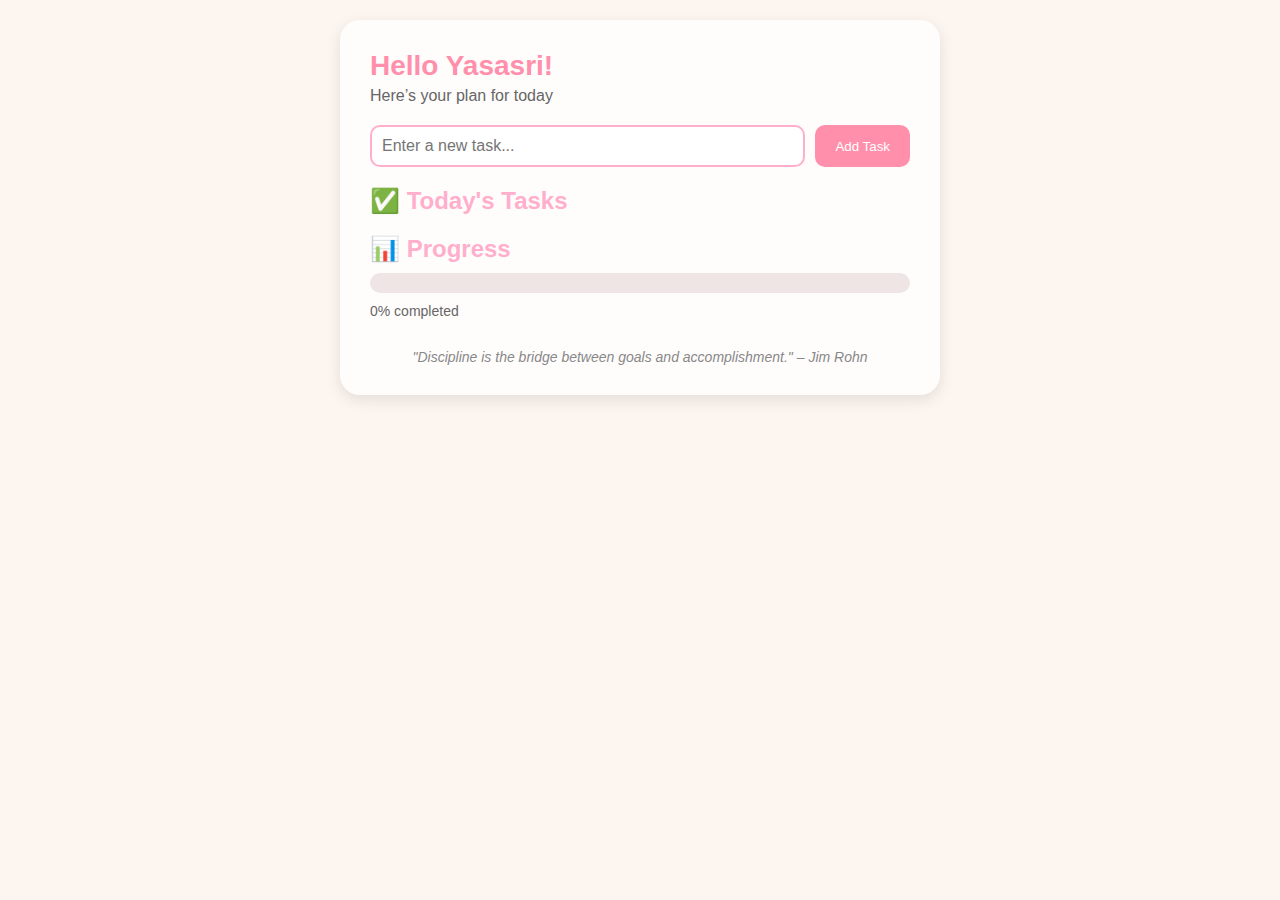
<file: index.html>
<!DOCTYPE html>
<html lang="en">
<head>
  <meta charset="UTF-8" />
  <meta name="viewport" content="width=device-width, initial-scale=1.0"/>
  <title>Daily Goals Dashboard</title>
  <style>
    * {
      margin: 0;
      padding: 0;
      box-sizing: border-box;
    }

    body {
      font-family: 'Segoe UI', sans-serif;
      background-color: #fdf6f0;
      color: #333;
      padding: 20px;
    }

    .container {
      max-width: 600px;
      margin: auto;
      background: #fffdfc;
      border-radius: 20px;
      padding: 30px;
      box-shadow: 0 5px 15px rgba(0,0,0,0.1);
    }

    header h1 {
      font-size: 28px;
      color: #ff8fab;
    }

    header p {
      margin-top: 5px;
      font-size: 16px;
      color: #666;
    }

    .input-section {
      margin: 20px 0;
      display: flex;
      gap: 10px;
    }

    .input-section input {
      flex: 1;
      padding: 10px;
      border: 2px solid #ffafcc;
      border-radius: 10px;
      font-size: 16px;
    }

    .input-section button {
      background-color: #ff8fab;
      color: white;
      padding: 10px 20px;
      border: none;
      border-radius: 10px;
      cursor: pointer;
      transition: background-color 0.3s;
    }

    .input-section button:hover {
      background-color: #ff6f91;
    }

    .tasks h2,
    .progress h2 {
      margin: 20px 0 10px;
      color: #ffafcc;
    }

    #taskList {
      list-style: none;
      padding-left: 0;
    }

    #taskList li {
      margin-bottom: 15px;
      display: flex;
      align-items: center;
    }

    #taskList input[type="checkbox"] {
      transform: scale(1.3);
      margin-right: 10px;
      accent-color: #ff8fab;
    }

    .progress .bar {
      width: 100%;
      height: 20px;
      background: #f0e5e5;
      border-radius: 10px;
      overflow: hidden;
      margin: 10px 0;
    }

    .progress .fill {
      height: 100%;
      background: #ff8fab;
      width: 0%;
      transition: width 0.3s ease-in-out;
    }

    #progressText {
      font-size: 14px;
      color: #666;
    }

    footer {
      margin-top: 30px;
      font-style: italic;
      font-size: 14px;
      color: #888;
      text-align: center;
    }
  </style>
</head>
<body>
  <div class="container">
    <header>
      <h1>Hello Yasasri! </h1>
      <p>Here’s your plan for today</p>
    </header>

    <section class="input-section">
      <input type="text" id="taskInput" placeholder="Enter a new task..." />
      <button onclick="addTask()">Add Task</button>
    </section>

    <section class="tasks">
      <h2>✅ Today's Tasks</h2>
      <ul id="taskList"></ul>
    </section>

    <section class="progress">
      <h2>📊 Progress</h2>
      <div class="bar">
        <div class="fill" id="progressFill"></div>
      </div>
      <p id="progressText">0% completed</p>
    </section>

    <footer>
      <blockquote>"Discipline is the bridge between goals and accomplishment." – Jim Rohn</blockquote>
    </footer>
  </div>

  <script>
    let totalTasks = 0;
    let completedTasks = 0;

    function addTask() {
      const taskInput = document.getElementById('taskInput');
      const taskText = taskInput.value.trim();

      if (taskText === '') return;

      totalTasks++;

      const listItem = document.createElement('li');
      const checkbox = document.createElement('input');
      checkbox.type = 'checkbox';

      checkbox.addEventListener('change', function () {
        if (this.checked) {
          completedTasks++;
        } else {
          completedTasks--;
        }
        updateProgress();
      });

      const label = document.createElement('label');
      label.textContent = taskText;

      listItem.appendChild(checkbox);
      listItem.appendChild(label);

      document.getElementById('taskList').appendChild(listItem);
      taskInput.value = '';

      updateProgress();
    }

    function updateProgress() {
      const percent = totalTasks === 0 ? 0 : Math.round((completedTasks / totalTasks) * 100);
      document.getElementById('progressFill').style.width = `${percent}%`;
      document.getElementById('progressText').textContent = `${percent}% completed`;
    }
  </script>
</body>
</html>
</file>
